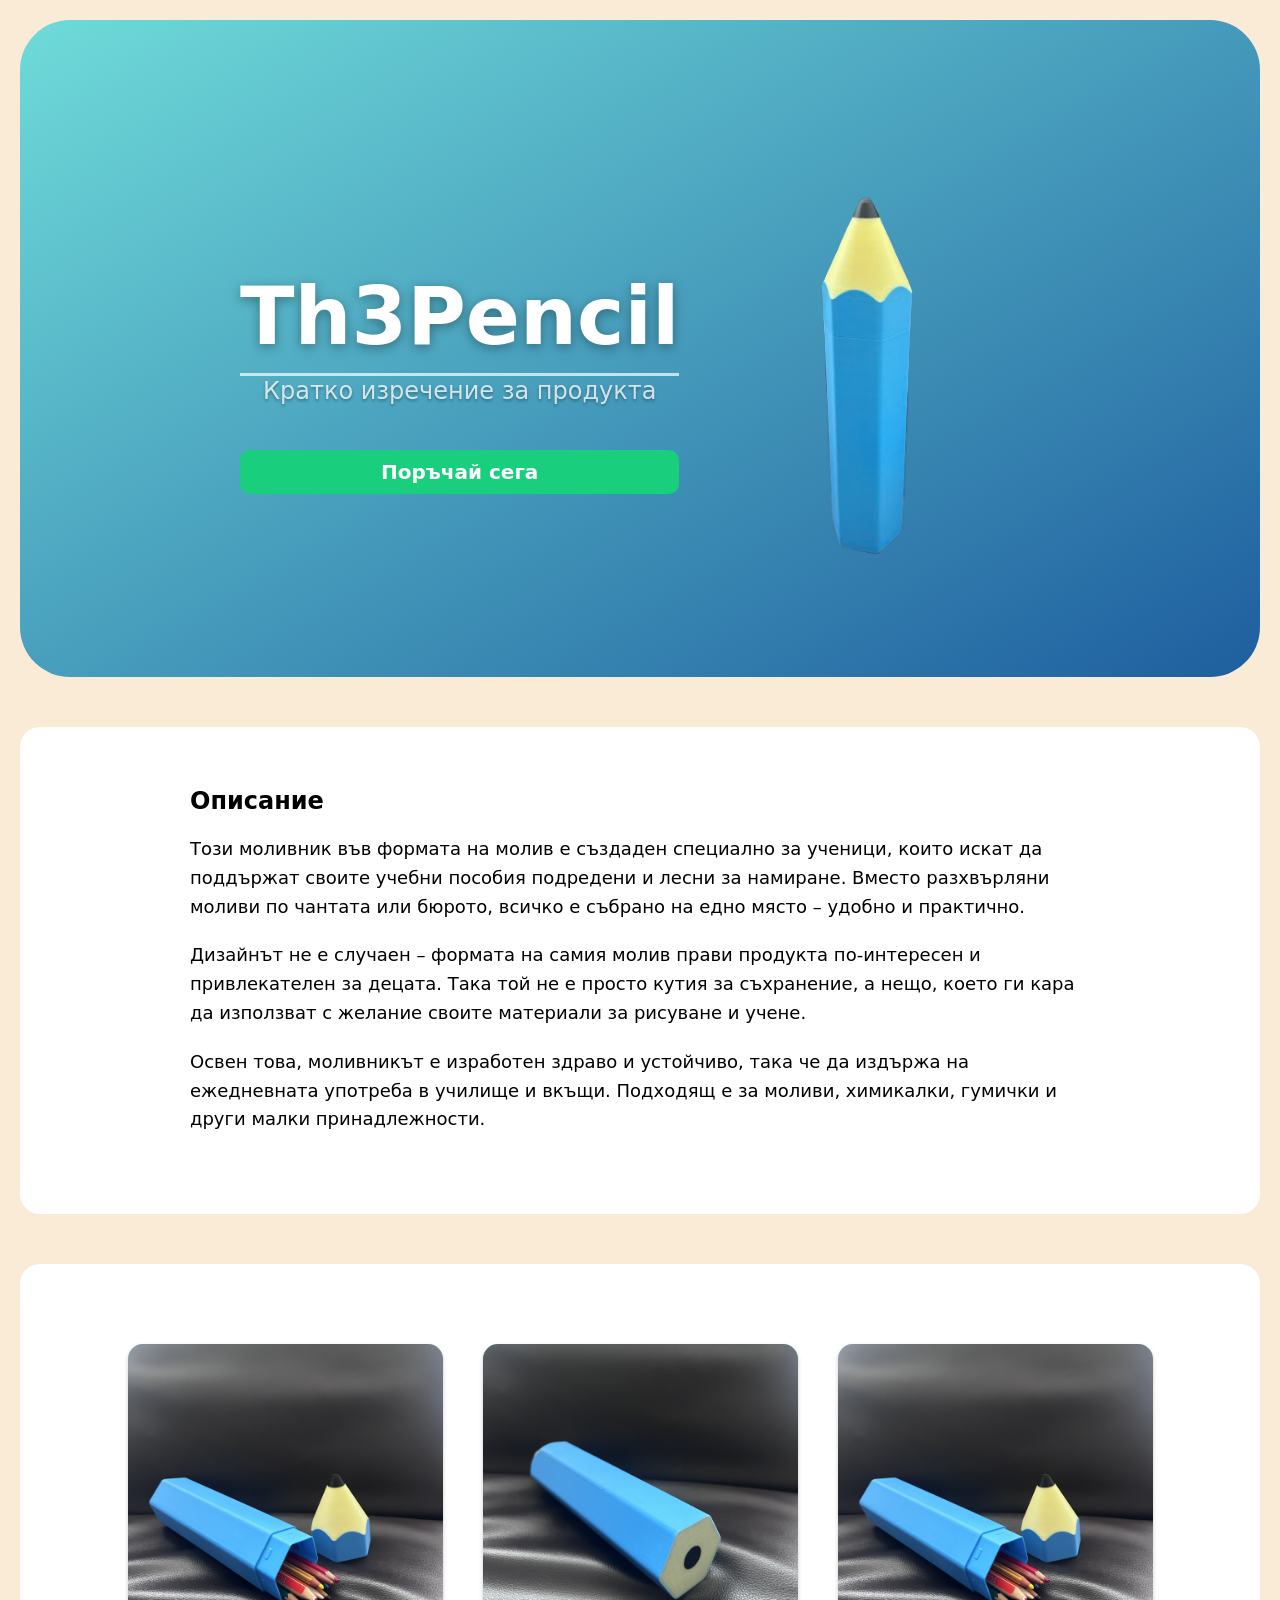
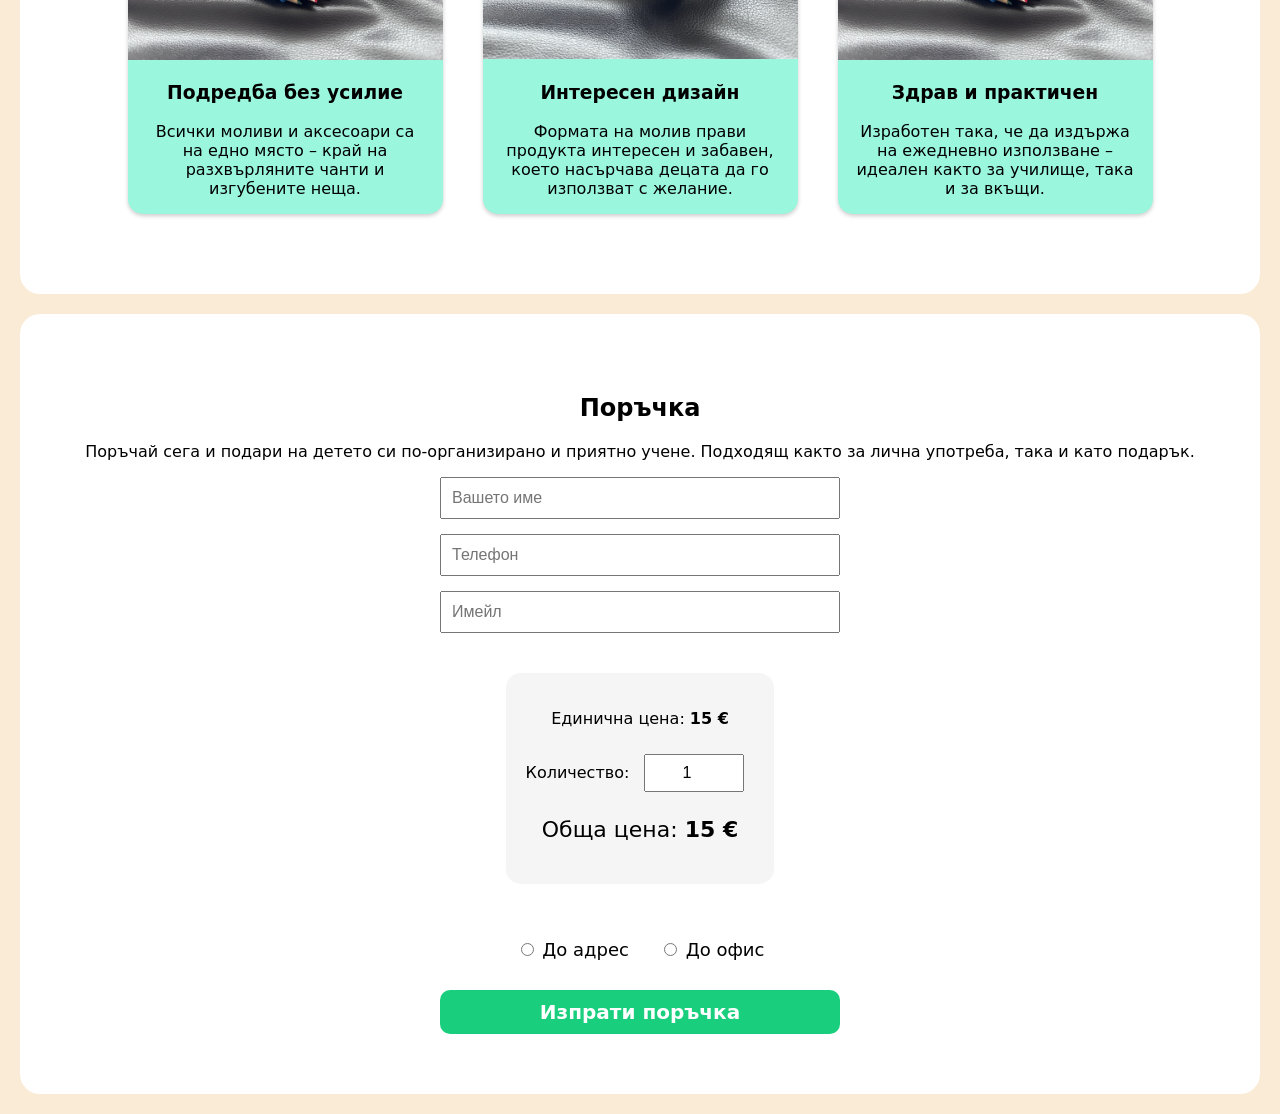
<file: index.html>
<!DOCTYPE html>
<html>

<head>
    <link rel="stylesheet" href="style.css">
    <meta charset="UTF-8">
    <title>PrintEd</title>
</head>

<body>

    <!--------------------------------------------- HERO ------------------------------------------->

    <section id="hero">
        <div class="hero-content">
            <div class="hero-text">
                <h1>Th3Pencil</h1>
                <p>Кратко изречение за продукта</p>
                <button>Поръчай сега</button>
            </div>

            <div class="hero-image">
                <img src="images/hero.png">
            </div>
        </div>
    </section>


    <!--------------------------------------------- DETAILS ------------------------------------------->

    <section id="details">
        <h2>Описание</h2>
        <p>Този моливник във формата на молив е създаден специално за ученици, които искат да поддържат своите учебни
            пособия подредени и лесни за намиране. Вместо разхвърляни моливи по чантата или бюрото, всичко е събрано на
            едно място – удобно и практично.</p>
        <p>Дизайнът не е случаен – формата на самия молив прави продукта по-интересен и привлекателен за децата. Така
            той не е просто кутия за съхранение, а нещо, което ги кара да използват с желание своите материали за
            рисуване и учене.</p>
        <p>Освен това, моливникът е изработен здраво и устойчиво, така че да издържа на ежедневната употреба в училище и
            вкъщи. Подходящ е за моливи, химикалки, гумички и други малки принадлежности.
        </p>
    </section>


    <!--------------------------------------------- CARDS ----------------------------------------------->

    <section id="card-container">
        <div class="card">
            <img src="images/photo2.JPG" alt="Интересен дизайн">
            <div class="card-content">
                <h3>Подредба без усилие</h3>
                <p>Всички моливи и аксесоари са на едно място – край на разхвърляните чанти и изгубените неща.</p>
            </div>
        </div>
        <div class="card">
            <img src="images/photo3.JPG" alt="Интересен дизайн">
            <div class="card-content">
                <h3>Интересен дизайн</h3>
                <p>Формата на молив прави продукта интересен и забавен, което насърчава децата да го използват с
                    желание.</p>
            </div>
        </div>
        <div class="card">
            <img src="images/photo2.JPG" alt="Интересен дизайн">
            <div class="card-content">
                <h3>Здрав и практичен</h3>
                <p>Изработен така, че да издържа на ежедневно използване – идеален както за училище, така и за вкъщи.
                </p>
            </div>
        </div>
    </section>


    <!--------------------------------------------- ORDER ----------------------------------------->

    <section id="order">
        <h2>Поръчка</h2>
        <p>Поръчай сега и подари на детето си по-организирано и приятно учене. Подходящ както за лична употреба, така и
            като подарък.
        </p>
        <form action="https://formspree.io/f/xaqavgyz" method="POST">
            <input type="hidden" name="_redirect" value="http://127.0.0.1:5500/thankyou.html">
            <input type="text" name="customer_name" placeholder="Вашето име" required>
            <input type="tel" name="phone" placeholder="Телефон" required>
            <input type="email" name="email" placeholder="Имейл" required>

            <div class="price-box">
                <p>Единична цена: <strong><span id="unitPrice">15</span> €</strong></p>

                <label for="quantity">Количество:</label>
                <input id="quantity" type="number" name="quantity" value="1" min="1" required
                    oninput="calculateTotal()">

                <p class="total-price">
                    Обща цена: <strong><span id="totalPrice">15</span> €</strong>
                </p>
            </div>

            <input type="hidden" id="finalPriceInput" name="final_price" value="15 €">

            <div class="delivery-options">
                <label>
                    <input type="radio" name="delivery" value="address" required onclick="showDeliveryField('address')">
                    До адрес
                </label>

                <label>
                    <input type="radio" name="delivery" value="office" onclick="showDeliveryField('office')">
                    До офис
                </label>
            </div>

            <input id="addressField" type="text" placeholder="Адрес за доставка" style="display: none;">

            <input id="officeField" type="text" placeholder="Офис на куриер" style="display: none;"
                onclick="showDeliveryField('office')">

            <button type="submit">Изпрати поръчка</button>

        </form>
    </section>

    <script>
        const productPrice = 15;

        function calculateTotal() {
            const quantity = document.getElementById("quantity").value;
            const totalPrice = productPrice * quantity;

            document.getElementById("totalPrice").textContent = totalPrice;
            document.getElementById("finalPriceInput").value = totalPrice + " €";
        }


        function showDeliveryField(type) {
            const addressField = document.getElementById("addressField");
            const officeField = document.getElementById("officeField");

            if (type === "address") {
                addressField.style.display = "block";
                officeField.style.display = "none";

                addressField.required = true;
                officeField.required = false;
            } else {
                addressField.style.display = "none";
                officeField.style.display = "block";

                addressField.required = false;
                officeField.required = true;
            }
        }
    </script>


</body>

</html>
</file>
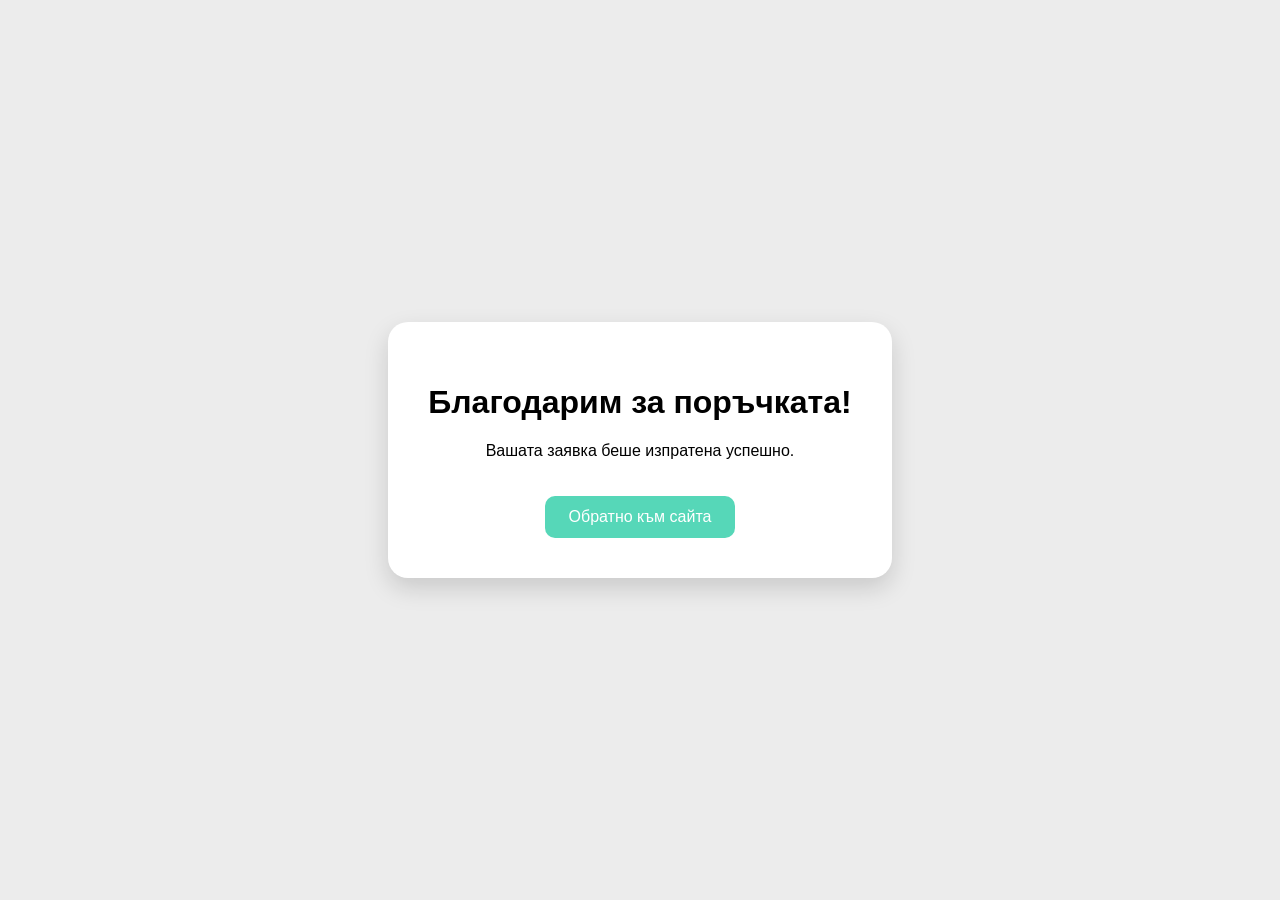
<file: thankyou.html>
<!DOCTYPE html>
<html>

<head>
    <meta charset="UTF-8">
    <title>Благодарим!</title>

    <style>
        body {
            font-family: Arial, sans-serif;
            background-color: #ececec;
            display: flex;
            justify-content: center;
            align-items: center;
            height: 100vh;
            margin: 0;
        }

        .box {
            background-color: white;
            padding: 40px;
            border-radius: 20px;
            text-align: center;
            box-shadow: 0 10px 25px rgba(0,0,0,0.15);
        }

        a {
            display: inline-block;
            margin-top: 20px;
            text-decoration: none;
            background-color: #56d7b8;
            color: white;
            padding: 12px 24px;
            border-radius: 10px;
        }
    </style>
</head>

<body>

    <div class="box">
        <h1>Благодарим за поръчката!</h1>

        <p>Вашата заявка беше изпратена успешно.</p>

        <a href="index.html">Обратно към сайта</a>
    </div>

</body>

</html>
</file>
<file: style.css>
body {
    font-family: system-ui, -apple-system, BlinkMacSystemFont, 'Segoe UI', Roboto, Oxygen, Ubuntu, Cantarell, 'Open Sans', 'Helvetica Neue', sans-serif;
    background-color: antiquewhite;
}



/*********************************** HERO ********************************************/

#hero {
    background: linear-gradient(150deg, rgb(111, 219, 217), rgb(30, 94, 159));
    border-radius: 50px;
}

.hero-content {
    display: flex;
    align-items: center;
    justify-content: space-between;
    padding: 0px 200px;
}

.hero-text {
    display: flex;
    flex-direction: column;
    gap: 1px;
}

.hero-text h1 {
    font-size: 80px;
    margin-bottom: 0px;
    color: #ffffff;
    text-shadow: 0px 3px 12px rgba(0, 0, 0, 0.35);
    border-bottom: 3px solid rgba(255, 255, 255, 0.7);
    display: inline-block;
    padding-bottom: 10px;
}

.hero-text p {
    font-size: 24px;
    padding-bottom: 20px;
    opacity: 0.9;
    margin-top: 0px;
    color: rgba(255, 255, 255, 0.85);
    text-shadow: 0px 2px 3px rgba(0, 0, 0, 0.35);
}

.hero-image img {
    width: 400px;
}

section {
    max-width: 1200px;
    padding: 60px 20px;
    margin: 20px auto;
    background-color: rgb(255, 255, 255);
    text-align: center;
    border-radius: 20px;
}



/*********************************** BUTTONS *********************************************/

button {
    background-color: rgb(25, 207, 125);
    color: white;
    padding: 10px 25px;
    font-family: inherit;
    font-weight: bold;
    font-size: 20px;
    border: none;
    border-radius: 10px;
    cursor: pointer;
}

button:hover {
    background-color: rgb(28, 146, 93);
}



/*********************************** DETAILS **********************************************/

#details {
    margin-top: 50px;
}

#details h2 {
    text-align: left;
    max-width: 900px;
    margin: 0 auto 20px;
}

#details p {
    text-align: left;
    max-width: 900px;
    margin: 0 auto 20px;
    line-height: 1.6;
    font-size: 18px;
}



/*********************************** CARDS *********************************************/

#card-container {
    display: flex;
    justify-content: center;
    flex-wrap: wrap;
    margin-top: 50px;
}

.card {
    width: 315px;
    background-color: #9af6dd;
    border-radius: 15px;
    overflow: hidden;
    box-shadow: 0px 2px 4px rgba(0, 0, 0, 0.2);
    margin: 20px;
}

.card:hover {
    transform: translateY(-5px);
    transition: 0.3s;
}

.card-content {
    padding: 0px 16px;
}

.card img {
    width: 100%;
    height: auto;
}



/*********************************** ORDERS ********************************************/

form {
    display: flex;
    flex-direction: column;
    gap: 15px;
    max-width: 400px;
    margin: auto;
}

input {
    padding: 10px;
    font-size: 16px;
}




.delivery-options {
    display: flex;
    justify-content: center;
    gap: 30px;
    margin: 15px 0;
    font-size: 18px;
}

.delivery-options label {
    cursor: pointer;
}



.price-box {
    margin: 25px auto;
    max-width: 350px;
    text-align: center;
    background-color: #f5f5f5;
    padding: 20px;
    border-radius: 15px;
}

.price-box input {
    width: 80px;
    text-align: center;
    padding: 8px;
    margin: 10px;
}

.total-price {
    font-size: 22px;
    margin-top: 15px;
}

/***************************************************************************************/
</file>
